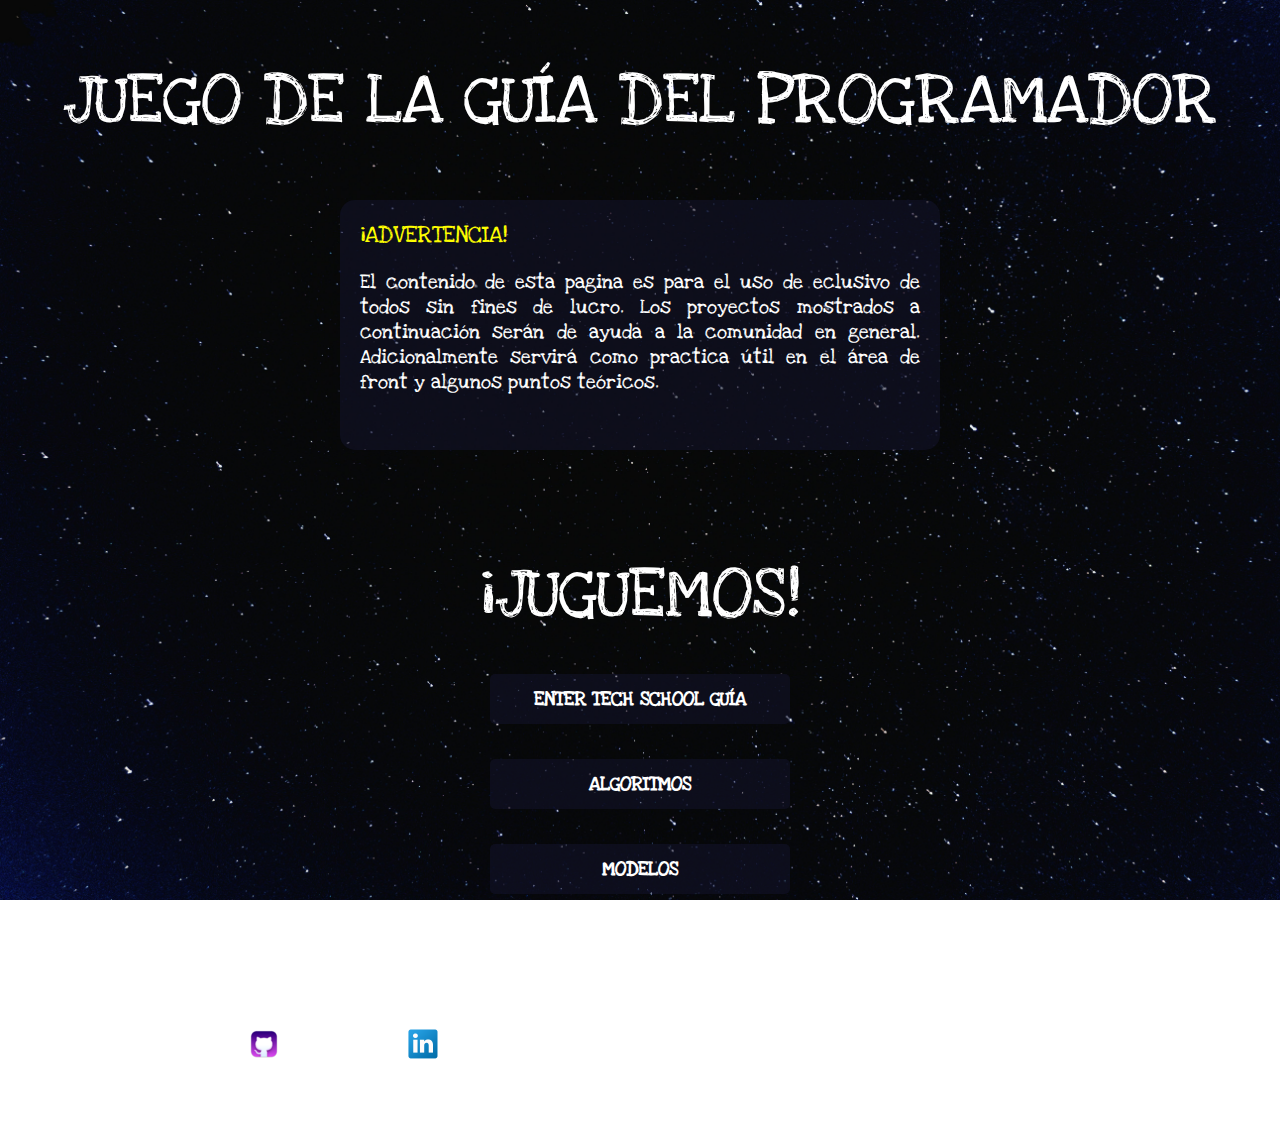
<file: index.html>
<!DOCTYPE html>
<html lang="en">

<head>
    <meta charset="UTF-8">
    <meta name="viewport" content="width=device-width, initial-scale=1.0">
    <title>Guía del programador</title>
    <link rel="stylesheet" href="./style.css">
</head>

<body>
    <header>
        <p class="titulo">JUEGO DE LA GUÍA DEL PROGRAMADOR</p>
    </header>
    <main>
        <div class="contenedor-Info">
            <p style="font-size: 24px; margin: 1rem; color: yellow;">¡ADVERTENCIA!</p>
            <p class="intro">El contenido de esta pagina es para el uso de eclusivo de todos sin fines de lucro. Los
                proyectos
                mostrados a continuación serán de ayuda a la comunidad en general. Adicionalmente servirá como practica
                útil en el área de front y algunos puntos teóricos.</p>
        </div>
        <div class="contenedor-menu">
            <p class="titulo">¡JUGUEMOS!</p>
            <button id="enter" class="btn-info">ENTER TECH SCHOOL GUÍA</button>
            <button id="algoritmos" class="btn-info">ALGORITMOS</button>
            <button id="modelos" class="btn-info">MODELOS</button>
        </div>
    </main>
    <footer>
        <a target="_blank" href="https://www.github.com/danhorz" class="a-links"><img class="iconos"
                src="./assets/github.png" alt=""> Github</a>
        <a target="_blank" href="https://www.linkedin.com/in/daniel-enrique-horna-zegarra-a93b85323"
            class="a-links"><img class="iconos" src="./assets/linkedin.png" alt="">Linkedin</a>
        <div class="contenido-final-footer">
         <p>@2024 Sitio web pública hecha por Daniel Horna</p>   
         <p>con fines de práctica</p>
        </div>
    </footer>
<script src="./app.js"></script>
</body>

</html>
</file>
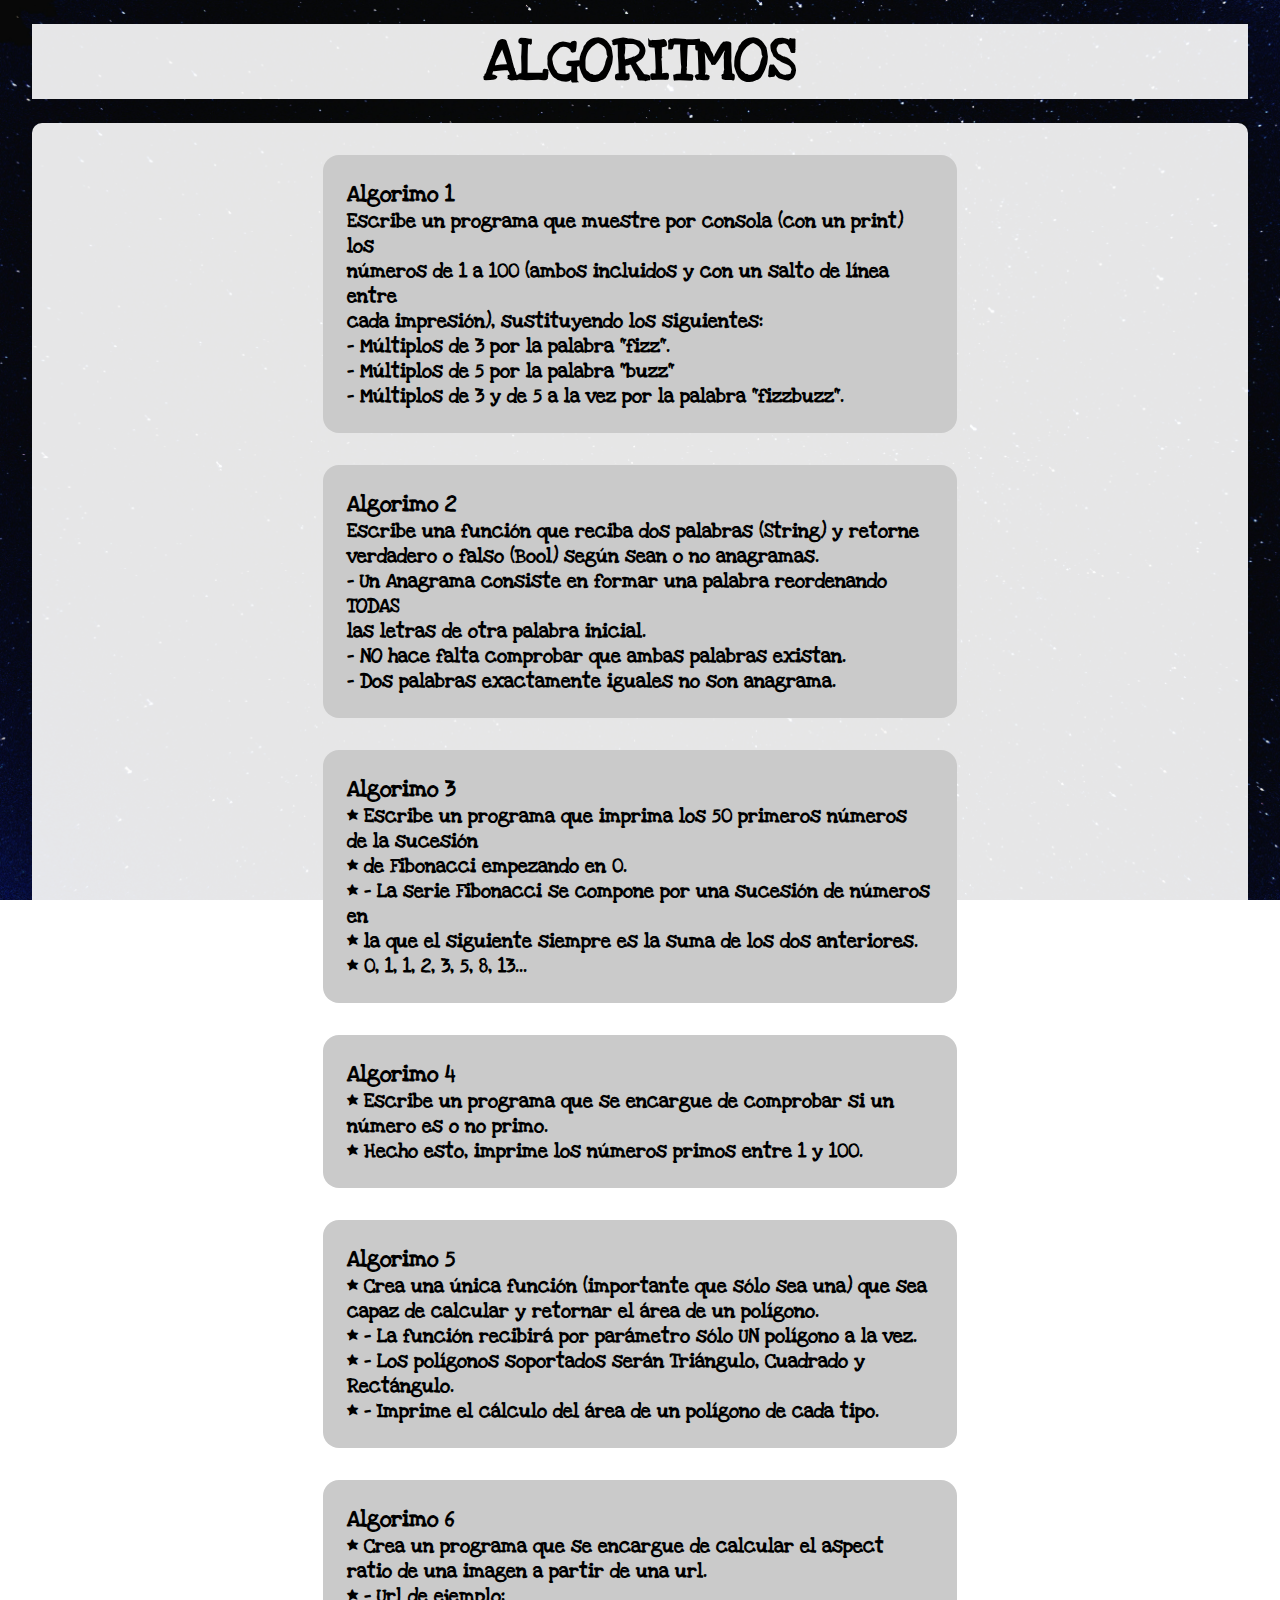
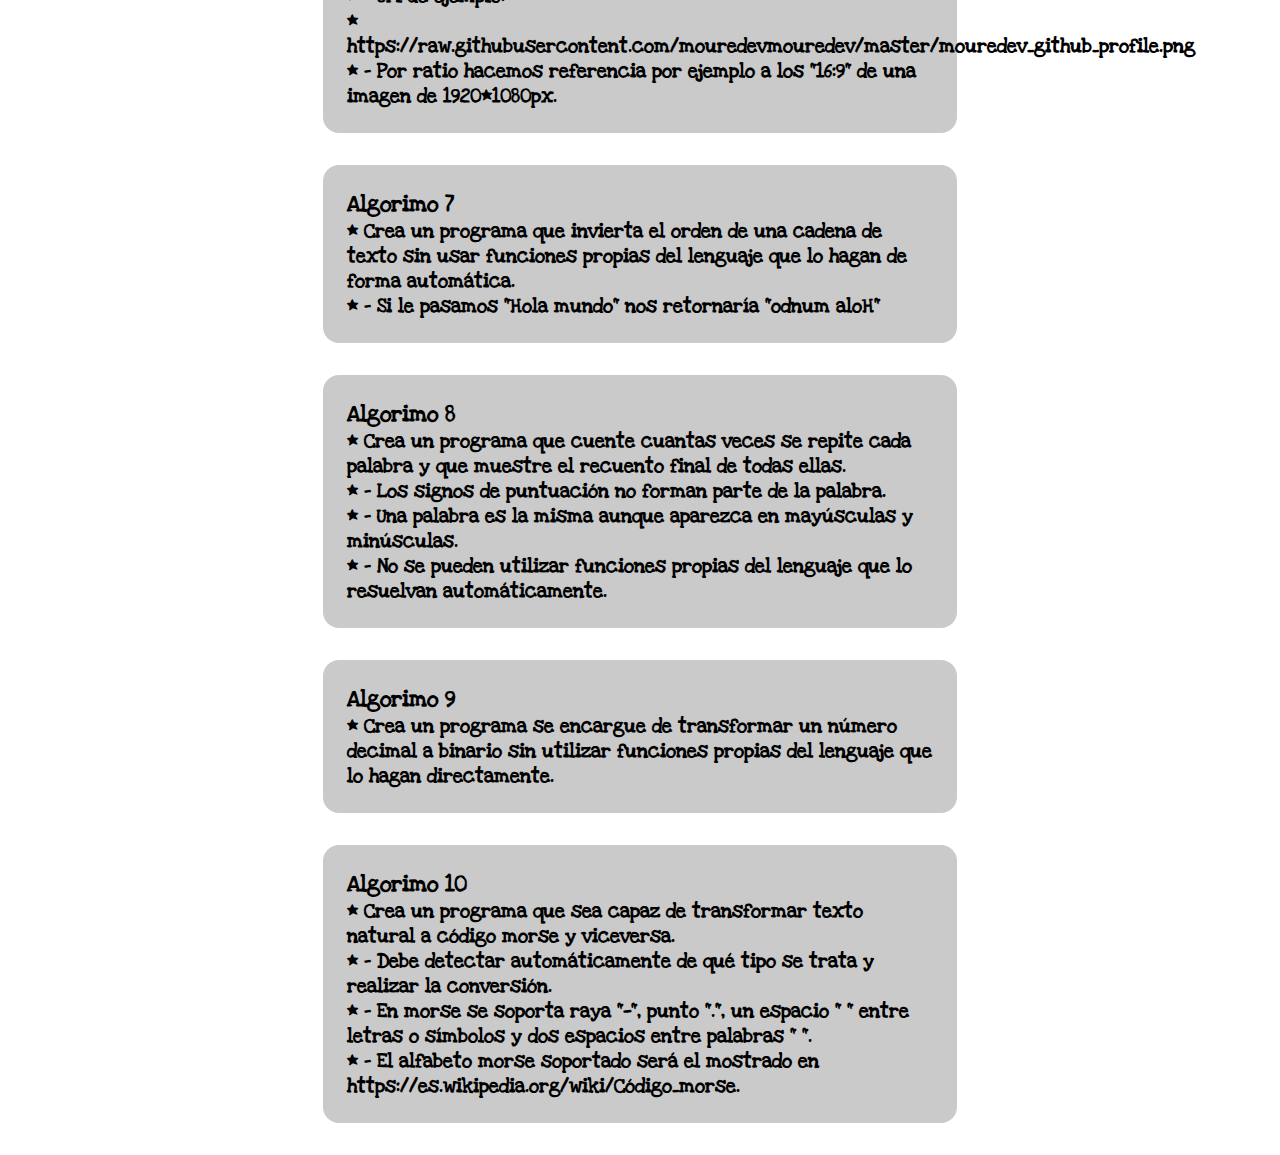
<file: algoritmos/algoritmos.html>
<!DOCTYPE html>
<html lang="en">
<head>
    <meta charset="UTF-8">
    <meta name="viewport" content="width=device-width, initial-scale=1.0">
    <title>Document</title>
    <link rel="stylesheet" href="./algoritmosStyle.css">
</head>
<body>
<header>
    <div class="contenedorTitulo">
       
        <p class="titulo">ALGORITMOS</p>
    </div>
    
</header>
<main>
    <div id="contenido">
        <div class="contenedorAlgoritmo">
            <h3>Algorimo 1</h3>
            <p>Escribe un programa que muestre por consola (con un print) los</p>
            <p>números de 1 a 100 (ambos incluidos y con un salto de línea entre</p>
            <p>cada impresión), sustituyendo los siguientes:</p>
            <p>- Múltiplos de 3 por la palabra "fizz".</p>
            <p>- Múltiplos de 5 por la palabra "buzz"</p>
            <p>- Múltiplos de 3 y de 5 a la vez por la palabra "fizzbuzz".</p>
        </div>
        <div class="contenedorAlgoritmo">
            <h3>Algorimo 2</h3>
            <p> Escribe una función que reciba dos palabras (String) y retorne</p>
             <p>verdadero o falso (Bool) según sean o no anagramas.</p>   
                <p> - Un Anagrama consiste en formar una palabra reordenando TODAS</p>
               <p>las letras de otra palabra inicial.</p>
               <p>- NO hace falta comprobar que ambas palabras existan.</p>
               <p>- Dos palabras exactamente iguales no son anagrama.</p> 
        </div>
        <div class="contenedorAlgoritmo">
            <h3>Algorimo 3</h3>
            <p>* Escribe un programa que imprima los 50 primeros números de la sucesión</p>
            <p>* de Fibonacci empezando en 0.</p>
            <p>* - La serie Fibonacci se compone por una sucesión de números en</p>
            <p>*   la que el siguiente siempre es la suma de los dos anteriores.</p>
            <p>*   0, 1, 1, 2, 3, 5, 8, 13...</p>   
        </div>
        <div class="contenedorAlgoritmo">
            <h3>Algorimo 4</h3>
            <p>* Escribe un programa que se encargue de comprobar si un número es o no primo.</p>
            <p>* Hecho esto, imprime los números primos entre 1 y 100.</p>
            
            
        </div>
        <div class="contenedorAlgoritmo">
            <h3>Algorimo 5</h3>
            <p>* Crea una única función (importante que sólo sea una) que sea capaz
                de calcular y retornar el área de un polígono.</p>
            <p>* - La función recibirá por parámetro sólo UN polígono a la vez.</p>
            <p>* - Los polígonos soportados serán Triángulo, Cuadrado y Rectángulo.</p>
            <p>* - Imprime el cálculo del área de un polígono de cada tipo.</p>
        </div>
        <div class="contenedorAlgoritmo">
            <h3>Algorimo 6</h3>
            <p>* Crea un programa que se encargue de calcular el aspect ratio de una imagen a partir de una url.</p>
            <p>* - Url de ejemplo:</p>
            <p>*   https://raw.githubusercontent.com/mouredevmouredev/master/mouredev_github_profile.png</p>
            <p>* - Por ratio hacemos referencia por ejemplo a los "16:9" de una imagen de 1920*1080px.</p>
        </div>
        <div class="contenedorAlgoritmo">
            <h3>Algorimo 7</h3>
            <p>* Crea un programa que invierta el orden de una cadena de texto sin usar funciones propias del lenguaje que lo hagan de forma automática.</p>
            <p>* - Si le pasamos "Hola mundo" nos retornaría "odnum aloH"</p>
        </div>
        <div class="contenedorAlgoritmo">
            <h3>Algorimo 8</h3>
            <p>* Crea un programa que cuente cuantas veces se repite cada palabra y que muestre el recuento final de todas ellas.</p>
            <p>* - Los signos de puntuación no forman parte de la palabra.</p>
            <p>* - Una palabra es la misma aunque aparezca en mayúsculas y minúsculas.</p>
            <p>* - No se pueden utilizar funciones propias del lenguaje que lo resuelvan automáticamente.</p>
        </div>
        <div class="contenedorAlgoritmo">
            <h3>Algorimo 9</h3>
            <p>* Crea un programa se encargue de transformar un número decimal a binario sin utilizar funciones propias del lenguaje que lo hagan directamente.</p>
            
        </div>
        <div class="contenedorAlgoritmo">
            <h3>Algorimo 10</h3>
            <p>* Crea un programa que sea capaz de transformar texto natural a código morse y viceversa.</p>
            <p>* - Debe detectar automáticamente de qué tipo se trata y realizar la conversión.</p>
            <p>* - En morse se soporta raya "—", punto ".", un espacio " " entre letras o símbolos y dos espacios entre palabras "  ".</p>
            <p>* - El alfabeto morse soportado será el mostrado en https://es.wikipedia.org/wiki/Código_morse.</p>
        </div>
        
    </div>
</main>
</body>
</html>
</file>
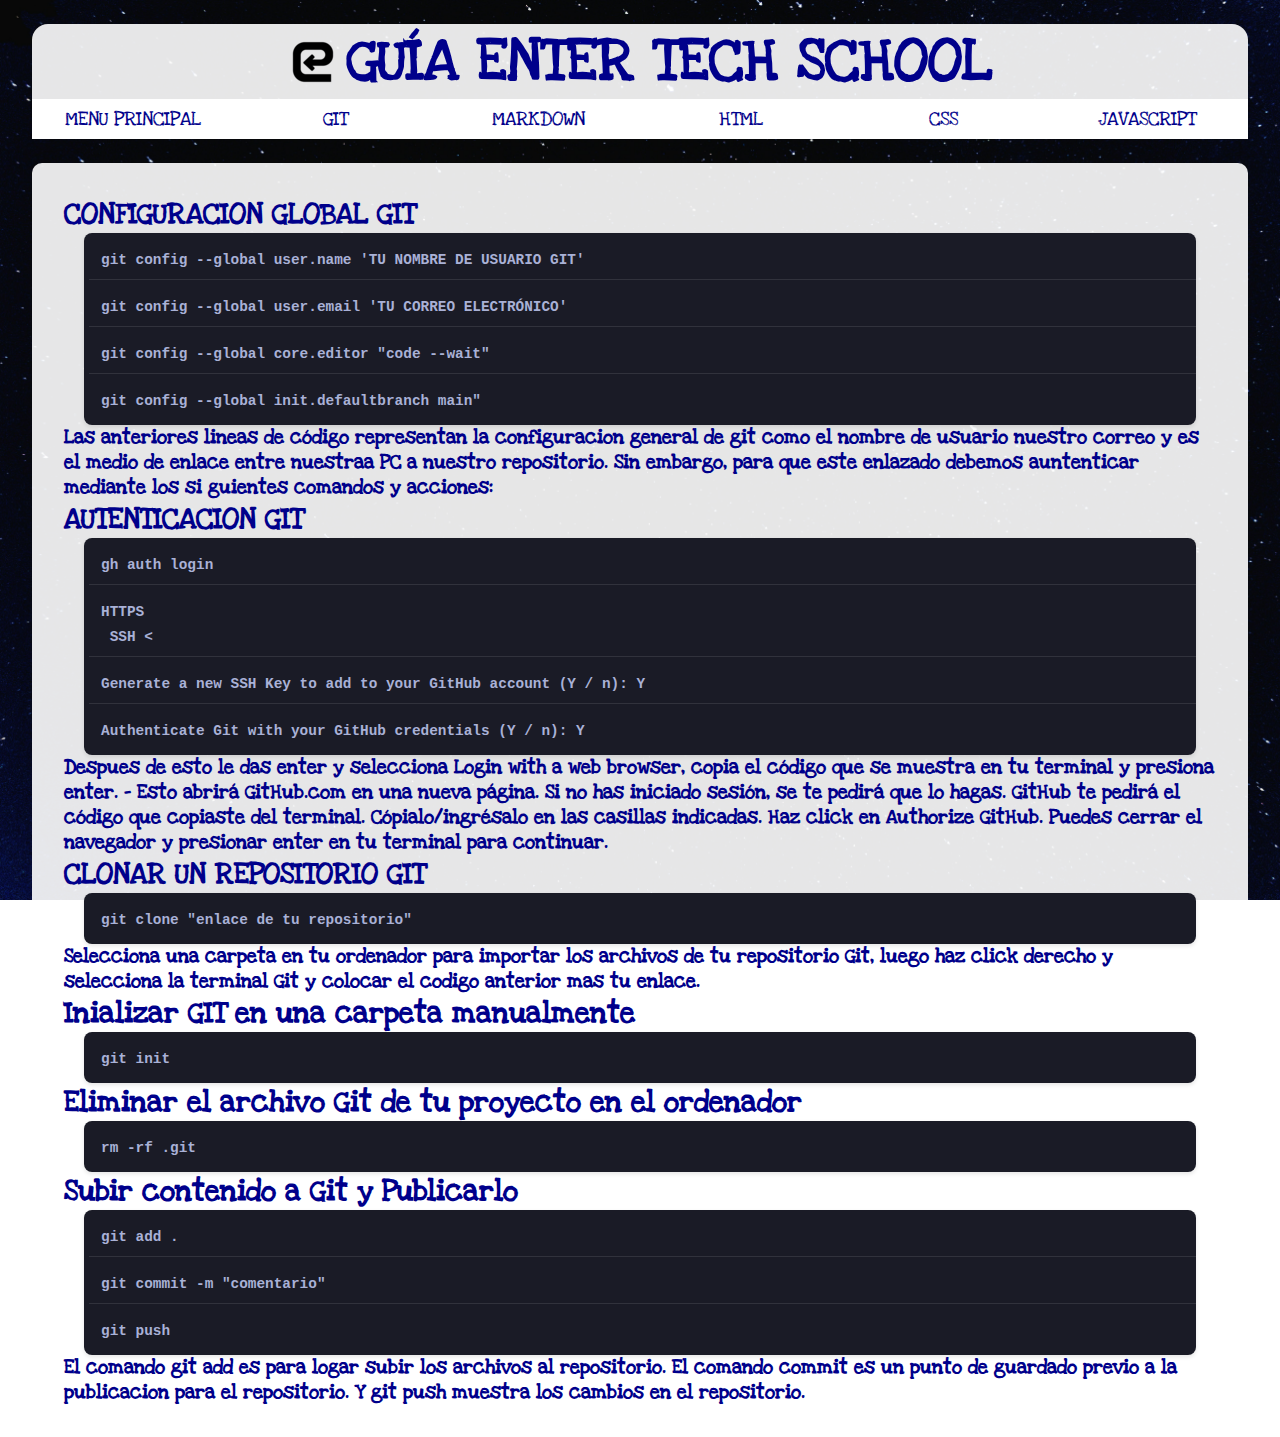
<file: enterGuide/indexEnterGuide.html>
<!DOCTYPE html>
<html lang="en">
<head>
    <meta charset="UTF-8">
    <meta name="viewport" content="width=device-width, initial-scale=1.0">
    <title>Enter Guide</title>
    <link rel="stylesheet" href="./enterStyle.css">
</head>
<body>
<header>
<div class="contenedorTitulo">
    <img src="../assets/enter-isotipo-black.png" alt="">
    <p class="titulo">GUÍA ENTER TECH SCHOOL</p>
</div>
<div class="contenedorNav">
    <button id="volver" class="lenguajes">MENU PRINCIPAL</button>
    <button id="git" class="lenguajes">GIT</button>
    <button id="markdown" class="lenguajes">MARKDOWN</button>
    <button class="lenguajes">HTML</button>
    <button id="css" class="lenguajes">CSS</button>
    <button id="javaScript" class="lenguajes">JAVASCRIPT</button>
</div>
</header>
<main>
    <template id="templateMarkdown">
        <section>
            <h2>Encabezados</h2>
            <div class="code-container">
                <pre><button class="copy-button">Copy</button><code># h1 <br>## h2 <br>### h3 <br>#### h4 <br>###### h5 <br>###### h6</code></pre>
        
            </div>
        </section>
        <p>
            EJEMPLIFICACIÓN:
        </p>
        <h1>h1</h1>
        <h2>h2</h2>
        <h3>h3</h3>
        <h4>h4</h4>
        <h5>h5</h5>
        <h6>h6</h6>
        
        <section>
            <h2>Separadores</h2>
            <div class="code-container">
                <pre><button class="copy-button">Copy</button><code> ========= <br> --------- </code></pre>
        
            </div>
        </section>
        <p>
            EJEMPLIFICACIÓN:
        </p>
        <hr style="border: 1px solid white;">
        <br>
        <hr style="border: 1px solid white;">
        
        <section>
            <h2>Formato</h2>
            <div class="code-container">
                <pre><button class="copy-button">Copy</button><code> 
                    _Italic_
                    *Italic*
                    __Bold__
                    **Bold**
                    ~~Strikethrough~~
                    Subscript~example~
                    Superscript^example^ </code></pre>
        
            </div>
        </section>
        <p>
            EJEMPLIFICACIÓN:
        </p>
        <div class="contenedor-formato">
            <em>Italic</em>
            <br>
            <em>Italic</em>
            <br>
            <b>Bold</b>
            <br>
            <b>Bold</b>
            <br>
            <s> Strikethrough</s>
            <br>
            Subscript<sub>example</sub>
            <br>
            Subscript<sup>example</sup>
        </div>
        <section>
            <h2>Listas desordenadas</h2>
            <div class="code-container">
                <pre><button class="copy-button">Copy</button><code> 
                    - Unordered list
                    + Unordered list
                    * Unordered list  
                </code></pre>
        
            </div>
            <ul>
                <li>Unordered list</li>
                <li>Unordered list</li>
                <li>Unordered list</li>
            </ul>
            <h2>Listas ordenadas</h2>
            <div class="code-container">
                <pre><button class="copy-button">Copy</button><code> 
                    1. Ordered list
                    1) Ordered list
                </code></pre>
        
            </div>
            <ol>
                <li class="">Ordered list</li>
                <li class="">Ordered list</li>
        
            </ol>
        </section>
        
        
        <section>
            <h2>Links</h2>
            <div class="code-container">
                <pre><button class="copy-button">Copy</button><code> 
                   [Link](notable.md)
                </code></pre>
        
            </div>
        </section>
        <p>
            EJEMPLIFICACIÓN:
        </p>
        
            <a class="code-container" href="">Link</a>
        
        
            <section>
                <h2>Importar Imagen</h2>
                <div class="code-container">
                    <pre><button class="copy-button">Copy</button><code> 
                    ![Image](https://notable.md/favicon.ico)
                    </code></pre>
        
                </div>
            </section>
        
            <section>
                <h2>Insertar código</h2>
                <div class="code-container">
                    <pre><button class="copy-button">Copy</button><code> 
                        ``` inserte codigo aqui ```
                    </code></pre>
        
                </div>
            </section>
        
            <section>
                <h2>Insertar tabla</h2>
                <div class="code-container">
                    <pre><button class="copy-button">Copy</button><code> 
                        | Tables | Are | Great |
                        | ------ | --- | ----- |
                        | •      | •   | •     |
                        | •      | •   | •     |
                    </code></pre>
        
                </div>
            </section>
        
            <p>
                EJEMPLIFICACIÓN:
            </p>
        
            <table>
                <tr>
                    <th>Tables</th>
                    <th>Are</th>
                    <th>Great/th>
                </tr>
                <tr>
                    <td>Fila 1 Columna 1</td>
                    <td>Fila 1 Columna 2</td>
                    <td>Fila 1 Columna 3</td>
                </tr>
                <tr>
                    <td>Fila 2 Columna 1</td>
                    <td>Fila 2 Columna 2</td>
                    <td>Fila 2 Columna 3</td>
                </tr>
                
            </table>
    </template>
    <template id="templateCSS">
        <h1>CSS</h1>
        <h2>Unidades de medida mas usadas</h2>
        <p>px: Pixeles, es unidad de medida absoluta con un tamaño fijo en la pantalla.</p>
        <p>rem: rem, es relativa al tamaño de la raíz.</p>
        <p>em: rem, es relativa al tamaño del padre.</p>
        <p>16px=1rem</p>
        <section>
            <h2>Media Queries</h2>
            <div class="code-container">
                <pre><button class="copy-button">Copy</button><code>
                    /*celulares*/
                    @media(max-width: 480px) { 
                    }
                    
                    /* tablets verticales */
                    @media (min-width: 481px) and (max-width: 768px) {
                    }
                    
                    /* tablets horizontales */
                    @media (min-width: 769px) and (max-width: 1024px) {
                    }
                    
                    /* Pantallas medianas */
                    @media (min-width: 1025px) and (max-width: 1200px) {
                    }
                </code></pre>
        
            </div>
        </section>
        <section>
            <h2>Propiedades principales</h2>
            <div class="code-container">
                <pre><button class="copy-button">Copy</button><code>
                    .elemento{
                    background-color: red /* Color de fondo del elemento*/
                    color: white /* Color de letra del elemento*/
                    font-size: 1em /*1em=16px*/
                    margin:1rem /* espacio exterior del elemento*/
                    padding:1rem /*espacio interior del elemento*/
                    }
                </code></pre>        
            </div>
        </section>
        <section>
            <h2>Dimensiones</h2>
            <div class="code-container">
                <pre><button class="copy-button">Copy</button><code>
                    .elemento{
                        width: 100%; /* unidades de medida %, rem */
                        height: auto;/*unidades de medida auto,vh,rem*/
                    }
                </code></pre>        
            </div>
        </section>
        <section>
            <h2>Display</h2>
            <h3>Flex horizontal centrado</h3>
            <div class="code-container">
                <pre><button class="copy-button">Copy</button><code>
                    .elemento{
                        display:flex /* Orientacion horizontal (flex-row por defecto)*/  
                        align-items:center /* alineamiento vertical(cuando esta en flex-row)*/
                        justify-content: center /*ajusta el posicionamiento al centro*/
                    }                    
                </code></pre>        
            </div>
        </section>
        <section>
            <h3>Flex vertical centrado</h3>
            <div class="code-container">
                <pre><button class="copy-button">Copy</button><code>
                    .elemento{
                        display:flex /* Orientacion horizontal (flex-row por defecto)*/ 
                        flex-direction:column; 
                        align-items:center /* alineamiento vertical(cuando esta en flex-row)*/
                        justify-content: center /*ajusta el posicionamiento al centro*/
                    }                    
                </code></pre>        
            </div>
        </section>
        <section>
            <h3>Grid centrado</h3>
            <div class="code-container">
                <pre><button class="copy-button">Copy</button><code>
                    .elemento{
                        display:grid /* Orientacion vertical*/ 
                        align-items:center;
                    }                    
                </code></pre>        
            </div>
        </section>
        <section>
            <h3>Grid con columnas</h3>
            <div class="code-container">
                <pre><button class="copy-button">Copy</button><code>
                    .elemento{
                        display:grid /* Orientacion vertical*/ 
                        align-items:center;
                        grid-template-columns:1fr ;
                        /*1fr refiere a una fraccion del espacio en este caso 1 columna
                        grid-template-columns:1fr 1fr;
                        2 columnas
                        grid-template-columns:1fr 1fr 1fr;
                        3columnas                        
                        */
                    }                    
                </code></pre>        
            </div>
        </section>  
        <section>
            <h2>Eventos mas usados</h2>
            <h3>Hover</h3>
            <div class="code-container">
                <pre><button class="copy-button">Copy</button><code>
                    /*Usado para cuando pases encima de este elemento*/
                    button:hover {
                        background-color: blue;
                        color: white;
                        cursor: pointer;
                      }    
                </pre>        
            </div>
        </section>      
        <section>
            <h3>Focus</h3>
            <div class="code-container">
                <pre><button class="copy-button">Copy</button><code>
                    /*Se activa cuando se señala el elemento*/
                    input:focus {
                        border: 2px solid blue;
                        outline: none;
                      }
                </pre>        
            </div>
        </section>
        <section>
            <h3>Active</h3>
            <div class="code-container">
                <pre><button class="copy-button">Copy</button><code>
                    /*Se activa mientras el usuario mantiene presionado el botón
                    del ratón sobre un elemento, como un enlace o botón*/
                    button:active {
                        background-color: darkblue;
                        transform: scale(0.98);
                      }
                </pre>        
            </div>
        </section>
        <section>
            <h3>Visited</h3>
            <div class="code-container">
                <pre><button class="copy-button">Copy</button><code>
                    /*Se aplica a enlaces (&lt;a&gt;) que el usuario ya ha visitado.
                        Útil para distinguir enlaces ya clicados.*/
                    a:visited {
                        color: purple;
                      }
                </pre>        
            </div>
        </section>
        <section>
            <h3>Cheaked</h3>
            <div class="code-container">
                <pre><button class="copy-button">Copy</button><code>
                    /*Se activa cuando un elemento &lt;input&gt; de tipo checkbox o radio está seleccionado.*/
                    input[type="checkbox"]:checked {
                        outline: 2px solid green;
                      }
                </pre>        
            </div>
        </section>   
        <section>
            <h3>disabled</h3>
            <div class="code-container">
                <pre><button class="copy-button">Copy</button><code>
                    /*Se aplica a elementos de formulario deshabilitados
                     (&lt;input&gt;, &lt;button&gt;, &lt;select&gt;, etc.).*/
                    input:disabled {
                        background-color: #f0f0f0;
                        color: gray;
                        cursor: not-allowed;
                      }
                </pre>        
            </div>
        </section>         
        <section>
            <h3>enabled</h3>
            <div class="code-container">
                <pre><button class="copy-button">Copy</button><code>
                    /*Aplica estilos a los elementos de formulario que están habilitados.*/
                     input:enabled {
                        background-color: white;
                      }
                </pre>        
            </div>
        </section>
        <section>
            <h3>placeholder-shown</h3>
            <div class="code-container">
                <pre><button class="copy-button">Copy</button><code>
                    /*Se activa cuando un campo de entrada muestra el placeholder (y no tiene valor).*/
                    input:placeholder-shown {
                        color: gray;
                        font-style: italic;
                      }
                </pre>        
            </div>
        </section>       
        <section>
            <h3>target</h3>
            <div class="code-container">
                <pre><button class="copy-button">Copy</button><code>
                    /*Se activa cuando un elemento coincide con el fragmento de URL (#id).
                    Útil para menús de navegación o páginas ancladas.*/
                    #section1:target {
                        background-color: yellow;
                        border: 2px solid orange;
                      }
                </pre>        
            </div>
        </section> 
        <section>
            <h3>before y after</h3>
            <div class="code-container">
                <pre><button class="copy-button">Copy</button><code>
                    /*No son eventos, pero permiten insertar contenido dinámico
                     antes o después de un elemento.*/
                     button::before {
                        content: '👉 ';
                      }
                      
                      button::after {
                        content: ' ✅';
                      }
                </pre>        
            </div>
        </section>  
        <section>
            <h3>Combinaciones de Pseudo-clases</h3>
            <div class="code-container">
                <pre><button class="copy-button">Copy</button><code>
                    /*Puedes combinar pseudo-clases para estilos más avanzados.*/
                    input:focus:invalid {
                        border: 2px solid red;
                      }
                      
                      a:hover:visited {
                        color: orange;
                      }
                </pre>        
            </div>
        </section>  
        <section>
            <h2>Animaciones(Transform)</h2>
            <h3>translate()</h3>
            <div class="code-container">
                <pre><button class="copy-button">Copy</button><code>
                    /*Mueve un elemento en el eje X, Y, o ambos.
                    Valores en px, %, rem, etc.*/
                    /* Mover 50px a la derecha y 20px hacia abajo */
                    transform: translate(50px, 20px); 
                </pre>        
            </div>
        </section> 
        <section>            
            <h3>scale()</h3>
            <div class="code-container">
                <pre><button class="copy-button">Copy</button><code>
                    transform: scale(1.5); /* Aumentar tamaño 1.5 veces */
                    transform: scale(1, 2); /* Escalar en X al 100%, en Y al 200% */
                </pre>        
            </div>
        </section> 
        <section>            
            <h3>rotate()</h3>
            <div class="code-container">
                <pre><button class="copy-button">Copy</button><code>
                    transform: rotate(45deg); /* Gira 45 grados */
                    transform: rotate(-90deg); /* Gira -90 grados */
                </pre>        
            </div>
        </section> 
        <section>            
            <h3>skew()</h3>
            <div class="code-container">
                <pre><button class="copy-button">Copy</button><code>
                    transform: skew(20deg, 10deg); /* Inclina 20° en X, 10° en Y */
                </pre>        
            </div>
        </section> 
    </template>
    <template id="templateGit">
        <section>
            <h2>CONFIGURACION GLOBAL GIT</h2>
            <div class="code-container">
                <pre><button class="copy-button">Copy</button><code>git config --global user.name 'TU NOMBRE DE USUARIO GIT'</code></pre>
                <pre><button class="copy-button">Copy</button><code>git config --global user.email 'TU CORREO ELECTRÓNICO'</code></pre>
                <pre><button class="copy-button">Copy</button><code>git config --global core.editor "code --wait"</code></pre>
                <pre><button class="copy-button">Copy</button><code>git config --global init.defaultbranch main"</code></pre>
            </div>
        </section>
        <p>
            Las anteriores lineas de código representan la configuracion general de git como el nombre de usuario nuestro
            correo y es el medio de enlace entre nuestraa PC a nuestro repositorio.
            Sin embargo, para que este enlazado debemos auntenticar mediante los si guientes comandos y acciones:
        </p>
        <section>
            <h2>AUTENTICACION GIT</h2>
            <div class="code-container">
                <pre><button class="copy-button">Copy</button><code>gh auth login</code></pre>
                <pre><button class="copy-button">Copy</button><code>HTTPS <br> SSH < </code></pre>
                <pre><button class="copy-button">Copy</button><code>Generate a new SSH Key to add to your GitHub account (Y / n): Y</code></pre>
                <pre><button class="copy-button">Copy</button><code>Authenticate Git with your GitHub credentials (Y / n): Y</code></pre>
    
            </div>
        </section>
        <p>
           Despues de esto le das enter y
            selecciona Login with a web browser,
            copia el código que se muestra en tu terminal y presiona enter. - Esto abrirá GitHub.com en una nueva página.
            Si no has iniciado sesión, se te pedirá que lo hagas.
            GitHub te pedirá el código que copiaste del terminal. Cópialo/ingrésalo en las casillas indicadas.
            Haz click en Authorize GitHub.
            Puedes cerrar el navegador y presionar enter en tu terminal para continuar.
        </p>
        <section>
            <h2>CLONAR UN REPOSITORIO GIT</h2>
            <div class="code-container">
                <pre><button class="copy-button">Copy</button><code>git clone "enlace de tu repositorio"</code></pre>
            </div>
        </section>
        <p>
            Selecciona una carpeta en tu ordenador para importar los archivos de tu repositorio Git, luego haz click derecho y selecciona la terminal Git y colocar el codigo anterior mas tu enlace.
        </p>
        <section>
            <h2>Inializar GIT en una carpeta manualmente </h2>
            <div class="code-container">
                <pre><button class="copy-button">Copy</button><code>git init</code></pre>
            </div>
            <h2>Eliminar el archivo Git de tu proyecto en el ordenador </h2>
            <div class="code-container">
                <pre><button class="copy-button">Copy</button><code>rm -rf .git</code></pre>
            </div>
        </section>
    
        <section>
            <h2>Subir contenido a Git y Publicarlo</h2>
            <div class="code-container">
                <pre><button class="copy-button">Copy</button><code>git add .</code></pre>
                <pre><button class="copy-button">Copy</button><code>git commit -m "comentario"</code></pre>
                <pre><button class="copy-button">Copy</button><code>git push</code></pre>
            </div>
        </section>
        <p>
            El comando git add es para logar subir los archivos al repositorio. El comando commit es un punto de guardado previo a la publicacion
             para el repositorio. Y git push muestra los cambios en el repositorio.
        </p>
    </template>
    <template id="templateJavaScript">
        <h1>Variables en JavaScript</h1>
        <!-- VAriables -->
        <section>
            <h2>Variables</h2>
            <div class="code-container">
                <pre><code>
                //VARIABLE LET
                let variableCambiable=0;
                    variableCambiable=1;
                //VARIABLE CONST    
                const variableNoCambiable=0;
                </code></pre>
            </div>
        </section>
        <p><b>VARIABLE LET: </b> Uso exclusivo en un bloque de código capaz de cambiar su valor a futuro. <br>
            <b>VARIABLE CONST: </b> Uso exclusivo en un bloque de código sin poder cambiar su valor.<br>
            <b style="color: red;">¡WARING!</b><br>
            Existe una variable llamada <b> var </b>, pero <b>NO SE ACONSEJA USARLO</b> por el hecho de que se puede
            instanciar el mismo prefijo var con el mismo nombre.
        </p>
        <!--Enlazar etiquetas,clases y id de un HTML a JS  -->
        <h1>Enlazar etiquetas,clases y id de un HTML a JS</h1>
        <!-- Busqueda por clase -->

        <section>
            <h2>Buscar elemento por clase</h2>
            <div class="code-container">
                <pre><button class="copy-button">Copy</button><code>document.querySelector(".nombredelaclase");</code></pre>
            </div>
        </section>
        <!-- Busqueda por elemento -->
        <section>
            <h2>Buscar por elemento </h2>
            <div class="code-container">
                <pre><button class="copy-button">Copy</button><code>document.querySelector("main");</code></pre>
            </div>
        </section>
        <!--Busqueda por id-->
        <section>
            <h2>Buscar por ID</h2>
            <div class="code-container">
                <pre><button class="copy-button">Copy</button><code>document.querySelector("#nombredelaid");</code></pre>

            </div>

        </section>
        <!--Cambiar texto de un elemento -->
        <h1>Cambiar texto de un elemento</h1>
        <!-- Cambiar texto -->
        <section>
            <h2>Opción 1</h2>
            <div class="code-container">
                <pre><button class="copy-button">Copy</button><code>let textoVariable=document.querySelector("texto"); </code></pre>
                <pre><button class="copy-button">Copy</button><code>textoVariable.textContent="Modo nocturno" </code></pre>
            </div>
        </section>
        <section>
            <h2>Opción 2</h2>
            <div class="code-container">
                <pre><button class="copy-button">Copy</button><code>let textoVariable=document.querySelector("Nuevo texto"); </code></pre>
                <pre><button class="copy-button">Copy</button><code>textoVariable.innerText = 'Nuevo texto'; </code></pre>
            </div>
        </section>

        <!--Crear, clonar, remplazar y eliminar elementos -->

        <h1>Crear y eliminar elementos</h1>

        <section>
            <h2>Crear elementos</h2>

            <div class="code-container">
                <pre><button class="copy-button">Copy</button><code> const newDiv=document.createElement("div"); </code></pre>
                <pre><button class="copy-button">Copy</button><code> document.querySelector("body").appendChild(newDiv); </code></pre>
            </div>
        </section>

        <section>
            <h2>Eliminar elementos</h2>

            <div class="code-container">
                <pre><button class="copy-button">Copy</button><code> const contenedorPadre = document.querySelector("elementopadre"); </code></pre>
                <pre><button class="copy-button">Copy</button><code> contenedorPadre.removeChild(elementohijo); </code></pre>
            </div>
        </section>
        <section>
            <h2>Clonar elementos</h2>

            <div class="code-container">
                <pre><button class="copy-button">Copy</button><code> let clon = elemento.cloneNode(true);  // `true` para clonar todo el contenido </code></pre>
                <pre><button class="copy-button">Copy</button><code> document.body.appendChild(clon); </code></pre>
            </div>
        </section>
        <section>
            <h2>Remplazar elementos</h2>

            <div class="code-container">
                <pre><button class="copy-button">Copy</button><code> let reemplazo = document.createElement("div"); </code></pre>
                <pre><button class="copy-button">Copy</button><code> reemplazo.innerText = "Nuevo contenido";reemplazo.innerText = "Nuevo contenido";</code></pre>
                <pre><button class="copy-button">Copy</button><code>document.body.replaceChild(reemplazo, elemento); </code></pre>
            </div>
        </section>

        <!--Manejar eventos -->

        <h1>Manejar eventos</h1>
        <section>
            <h2>Forma 1(botones)</h2>
            <div class="code-container">
                <pre><button class="copy-button">Copy</button><code> //&lt;button onclick="modoNocturno"&gt; Modo Claro &lt;/button&gt;</code></pre>
                <pre><button class="copy-button">Copy</button><code> const boton = document.getElementById('boton') </code></pre>
                <pre><button class="copy-button">Copy</button><code> 
                    boton.addEventListener('click',  function modoNocturno() 
                    { 
                    //acción
                    }); 
                </code></pre>
            </div>
        </section>
        <section>
            <h2>Forma 2(botones)</h2>
            <div class="code-container">
                
                <pre><button class="copy-button">Copy</button><code> const boton = document.getElementById('boton') </code></pre>
                <pre><button class="copy-button">Copy</button><code>boton.onclick = function() { alert("Botón clicado"); };</code></pre>
            </div>
        </section>
        <section>
            <h2>Eventos por teclado</h2>
            <div class="code-container">
                
                <pre><button class="copy-button">Copy</button><code> 
                    document.addEventListener("keydown", function(event) {
                        if (event.key === "Enter") {
                            console.log("Se presionó Enter");
                        }
                    });
                </code></pre>
                
            </div>
        </section>
        <!--Acceder a información general del documento -->

        <h1>Acceder a información general del documento</h1>

        <section>
            <h2>Cambiar título del documento</h2>

            <div class="code-container">
                <pre><button class="copy-button">Copy</button><code> console.log(document.title); </code></pre>
                <pre><button class="copy-button">Copy</button><code> document.title = "Nuevo Título"; </code></pre>
            </div>
        </section>
        <section>
            <h2>Obtener URL de la página:</h2>

            <div class="code-container">
                <pre><button class="copy-button">Copy</button><code>console.log(document.URL); </code></pre>
            </div>
        </section>
        <section>
            <h2>Obtener dominio </h2>

            <div class="code-container">
                <pre><button class="copy-button">Copy</button><code> console.log(document.domain);</code></pre>
            </div>
        </section>
        <section>
            <h2>Obtener formularios:</h2>

            <div class="code-container">
                <pre><button class="copy-button">Copy</button><code> let forms = document.forms; </code></pre>
                <pre><button class="copy-button">Copy</button><code> console.log(forms);  // Muestra una colección de todos los formularios</code></pre>
            </div>
        </section>
        <section>
            <h2>Acceder a un formulario específico y sus elementos</h2>

            <div class="code-container">
                <pre><button class="copy-button">Copy</button><code> let form = document.forms["nombreFormulario"];  // O document.forms[0] para el primer formulario</code></pre>
                <pre><button class="copy-button">Copy</button><code> let input = form.elements["nombreCampo"];  // Accede a un campo específico por su nombre</code></pre>
            </div>
        </section>
       

        <section>
            <h2>Obtener todas las imágenes en la página</h2>

            <div class="code-container">
                <pre><button class="copy-button">Copy</button><code> let images = document.images;</code></pre>
                <pre><button class="copy-button">Copy</button><code> console.log(images);</code></pre>
            </div>
        </section>

        <section>
            <h2>Obtener todos los enlaces en la página:</h2>

            <div class="code-container">
                <pre><button class="copy-button">Copy</button><code>let links = document.links;</code></pre>
                <pre><button class="copy-button">Copy</button><code> console.log(links);</code></pre>
            </div>
        </section>



         <!--Manipular atributos de los elementos -->

         <h1>Manipular atributos de los elementos</h1>

         <section>
            <h2>Cambiar atributos src de una imagen</h2>

            <div class="code-container">
                <pre><button class="copy-button">Copy</button><code> let imagen = document.getElementById("miImagen");</code></pre>
                <pre><button class="copy-button">Copy</button><code>imagen.src = "nueva-imagen.jpg";</code></pre>
                
            </div>
        </section>
        <section>
            <h2>Cambiar atributos href de un enlace</h2>

            <div class="code-container">

                <pre><button class="copy-button">Copy</button><code> let enlace = document.getElementById("miEnlace");;</code></pre>
                <pre><button class="copy-button">Copy</button><code>enlace.href = "https://nueva-url.com";</code></pre>        
               
                
            </div>
        </section>

        <!--Modificar clases CSS de los elementos -->

         <h1>Modificar clases CSS de los elementos</h1>
         <section>
            <h2>Agregar y quitar clases</h2>

            <div class="code-container">
                <pre><button class="copy-button">Copy</button><code> let elemento = document.getElementById("miElemento");</code></pre>
                <pre><button class="copy-button">Copy</button><code>elemento.classList.add("nuevaClase");</code></pre>
                <pre><button class="copy-button">Copy</button><code>elemento.classList.remove("otraClase");</code></pre>
            </div>
        </section>
        <section>
            <h2>Verificar si un elemento tiene una clase</h2>

            <div class="code-container">
                
                <pre><button class="copy-button">Copy</button><code>
                    if (elemento.classList.contains("nuevaClase")) {
                    console.log("El elemento tiene la clase 'nuevaClase'");
                }</code></pre>
            </div>
        </section>
        <section>
            <h2>Alternar clases</h2>

            <div class="code-container">
                <pre><button class="copy-button">Copy</button><code> elemento.classList.toggle("nuevaClase");</code></pre>
               
            </div>
        </section>

        <!--Crear y agregar elementos al DOM-->

        <h1>Crear y agregar elementos al DOM</h1>
        <section>
            <h2>Insertar un nuevo elemento dentro de otro</h2>

            <div class="code-container">
                <pre><button class="copy-button">Copy</button><code>let nuevoElemento = document.createElement("p");</code></pre>
                <pre><button class="copy-button">Copy</button><code>nuevoElemento.innerText = "Soy un nuevo párrafo";</code></pre>
                <pre><button class="copy-button">Copy</button><code>document.body.appendChild(nuevoElemento);  // Lo agrega al final del `body`</code></pre>
            </div>
        </section>
        <section>
            <h2>Insertar un elemento antes de otro</h2>

            <div class="code-container">
                <pre><button class="copy-button">Copy</button><code>let nuevoElemento = document.createElement("p");</code></pre>
                <pre><button class="copy-button">Copy</button><code> let referencia = document.getElementById("elementoReferencia");</code></pre>
                <pre><button class="copy-button">Copy</button><code>document.body.insertBefore(nuevoElemento, referencia);</code></pre>
                
            </div>
        </section>



        <!--Trabajar con estilos CSS de los elementos-->

        <h1>Trabajar con estilos CSS de los elementos</h1>
        <section>
            <h2>Cambiar estilos múltiples</h2>

            <div class="code-container">
                <pre><button class="copy-button">Copy</button><code>let elemento = document.getElementById("miElemento");</code></pre>
                <pre><button class="copy-button">Copy</button><code> elemento.style.cssText = "color: red; font-size: 20px;";</code></pre>
                
                
            </div>
        </section>


         <!--Métodos especiales de document -->

         <h1>Métodos especiales de document</h1>

         <section>
            <h2>Ejecutar una consulta para ver si la página está cargada</h2>
            <div class="code-container">
                <pre><button class="copy-button">Copy</button><code>if (document.readyState === "complete") { console.log("La página está completamente cargada");}</code></pre>  
            </div>
        </section>

        <section>
            <h2>Forzar el desplazamiento hacia un elemento</h2>
            <div class="code-container">
                <pre><button class="copy-button">Copy</button><code>document.getElementById("miElemento").scrollIntoView({ behavior: "smooth" });</code></pre>  
            </div>
        </section>

         <!--Creación de fragmentos de documentos (para mejorar el rendimiento)-->

         <h1>Creación de fragmentos de documentos (para mejorar el rendimiento)</h1>
        <section>
            <h2>Usar fragmentos para evitar repintados múltiples</h2>
            <div class="code-container">
                <pre><button class="copy-button">Copy</button><code>let fragment = document.createDocumentFragment();</code></pre>  
                <pre><button class="copy-button">Copy</button>
                <code>
                    for (let i = 0; i < 10; i++) {
                        let nuevoElemento = document.createElement("p");
                        nuevoElemento.innerText = `Elemento ${i + 1}`;
                        fragment.appendChild(nuevoElemento);
                    }
                    
                </code></pre>  
                <pre><button class="copy-button">Copy</button><code>document.body.appendChild(fragment);</code></pre> 
            </div>
        </section>
    </template>
    <div id="contenido">
        
    </div>
</main>
<script src="./contenido.js"></script>
</body>
</html>
</file>
<file: style.css>
@import url('https://fonts.googleapis.com/css2?family=Love+Ya+Like+A+Sister&family=Playwrite+GB+S:ital,wght@0,100..400;1,100..400&display=swap');

:root {
    --colorfont: white;
    --container: rgba(20, 20, 45, 0.5);
}

* {
    margin: 0%;
    padding: 0%;
    box-sizing: border-box;
    font-family: "Love Ya Like A Sister", serif;
    color: var(--colorfont);
    font-size: 20px;
}

/* BODY */

body {
    background-image: url(./assets/fondo.jpg);
    background-size: cover;
    background-position: center;
    background-repeat: no-repeat;
    background-attachment: fixed;
}

/* HEADER*/
header,
footer {
    height: 200px;
    display: flex;
    justify-content: center;
    align-items: center;

}

.titulo {
    font-size: 72px;
    text-align: center;
}

/* MAIN */
/* main y contenedor de los botones */
main,
.contenedor-menu {
    display: flex;
    flex-direction: column;
    align-items: center;
}

/* contenedor del parrafo */
.contenedor-Info {
    width: 600px;
    height: 250px;
    background-color: var(--container);
    border-radius: 15px;

}

/* parrafo */
.intro {
    margin: 1rem;
    text-align: justify;
}

/* contenedor de los botones */
.contenedor-menu {
    margin-top: 5rem;
    gap: 35px;
}

/* botones */
.btn-info {
    width: 300px;
    height: 50px;
    font-weight: bold;
    border-radius: 5px;
    border: none;
    background-color: var(--container);
}

/* FOOTER */
footer {
    margin-top: 50px;
    gap: 50px;
}

.contenido-final-footer {
    border-left: 2px solid white;
    padding-left: 1rem;
}

.a-links {
    text-decoration: none;
    display: flex;
    align-items: center;
    gap: 1rem;

}

/* OTROS */
.iconos {
    height: 32px;
    width: 32px;
}

/* ANIMACIONES Y TRANSFORM*/


.btn-info,
.a-links {
    transition: 0.3s;
}

/* animacion botnes info */
.btn-info:hover {
    transform: scale(1.1);
    background-color: rgba(20, 20, 45);

}

/* animacion a links */
.a-links:hover {
    transform: rotate(10deg);
}

/* Media querys */
/* celulares */
@media(max-width: 480px) {
    * {
        font-size: 16px;
    }

    .titulo {
        font-size: 35px;
    }

    .contenedor-Info {
        width: 85%;
    }

    .contenedor-menu {
        width: 100%;
    }

    .btn-info {
        width: 85%;
    }
    .contenido-final-footer{
        display: none;
    }
}

/* tablets verticales */
@media (min-width: 481px) and (max-width: 768px) {

    * {
        font-size: 18px;
    }

    .titulo {
        font-size: 45px;
    }

    .contenedor-Info {
        width: 85%;
    }

    .contenedor-menu {
        width: 100%;
    }

    .btn-info {
        width: 85%;
    }
    footer {
       
        gap: 10px;
    }
}

/* tablets horizontales */
@media (min-width: 769px) and (max-width: 1024px) {
  

    .titulo {
        font-size: 50px;
    }

    .contenedor-Info {
        width: 85%;
    }

    .contenedor-menu {
        width: 100%;
    }

    .btn-info {
        width: 85%;
    }
    footer {
        gap: 30px;
    }
}

/* Pantallas medianas */
@media (min-width: 1025px) and (max-width: 1200px) {
   

    .titulo {
        font-size: 65px;
    }

    .contenedor-Info {
        width: 85%;
    }

    .contenedor-menu {
        width: 100%;
    }

    .btn-info {
        width: 85%;
    }
   
}
</file>
<file: algoritmos/algoritmosStyle.css>
@import url('https://fonts.googleapis.com/css2?family=Love+Ya+Like+A+Sister&family=Playwrite+GB+S:ital,wght@0,100..400;1,100..400&display=swap');

:root {
    --colorfont1: white;
    --colorfont2: black;
    --container: rgba(20, 20, 45, 0.5);
    --containeralgo: rgb(202, 202, 202);
    --fondoblanco: rgb(255, 255, 255, 0.9);
    --bg-primary: #1a1b26;
    --text-primary: #a9b1d6;
    --accent: #7aa2f7;
    --darkblue: darkblue;
}

* {
    margin: 0%;
    padding: 0%;
    box-sizing: border-box;
    font-family: "Love Ya Like A Sister", serif;
    color: var(--colorfont2);
}

body {
    background-image: url(../assets/fondo.jpg);
    background-size: cover;
    background-position: center;
    background-repeat: no-repeat;
    background-attachment: fixed;
}

/* Header */
header,
main {

    display: flex;
    align-items: center;
    flex-direction: column;
    height: max-content;
    font-weight: bold;
    margin-top: 1.5rem;
}

.contenedorTitulo {
    display: flex;
    align-items: center;
    justify-content: center;
    background-color: var(--fondoblanco);
    width: 95%;
    font-size: 60px;

}
.contenedorAlgoritmo
{
    background-color: var(--containeralgo);
    padding: 1.5rem;
    border-radius: 1rem;
    height: auto;
    width: 55%;
}

#contenido {
    padding: 2rem;
    background-color: var(--fondoblanco);
    height: max-content;
    width: 95%;
    border-radius: 10px;
    font-size: 20px;
    display: flex;
    flex-direction: column;
    align-items: center;
    gap: 2rem;
}
</file>
<file: enterGuide/enterStyle.css>
@import url('https://fonts.googleapis.com/css2?family=Love+Ya+Like+A+Sister&family=Playwrite+GB+S:ital,wght@0,100..400;1,100..400&display=swap');

:root {
  --colorfont1: white;
  --colorfont2: black;
  --container: rgba(20, 20, 45, 0.5);
  --fondoblanco: rgb(255, 255, 255, 0.9);
  --bg-primary: #1a1b26;
  --text-primary: #a9b1d6;
  --accent: #7aa2f7;
  --darkblue: darkblue;
}

* {
  margin: 0%;
  padding: 0%;
  box-sizing: border-box;
  font-family: "Love Ya Like A Sister", serif;
  color: var(--darkblue);
}

body {
  background-image: url(../assets/fondo.jpg);
  background-size: cover;
  background-position: center;
  background-repeat: no-repeat;
  background-attachment: fixed;
}

/* Header */
header,
main {

  display: flex;
  align-items: center;
  flex-direction: column;
  height: max-content;
  font-weight: bold;
  margin-top: 1.5rem;
}

.contenedorTitulo,
.contenedorNav {
  display: flex;
  align-items: center;
  background-color: var(--fondoblanco);
  width: 95%;
  font-size: 60px;

}

.contenedorNav {
  justify-content: end;
  background-color: var(--colorfont1);

}

.contenedorTitulo {
  border-top-left-radius: 1rem;
  border-top-right-radius: 1rem;
  gap: 10px;
  justify-content: center;
}

/* botones */
.lenguajes {
  width: 20%;
  height: 40px;
  border: none;
  background-color: transparent;
  font-size: 20px;
}

/* MAIN */
#contenido {
  padding: 2rem;
  background-color: var(--fondoblanco);
  height: max-content;
  width: 95%;
  border-radius: 10px;
  font-size: 20px;
}

.lenguajes:hover {
  background-color: antiquewhite;
}


/* Formato codigo */
.codigo {
  word-wrap: break-word;

  word-break: keep-all;
  overflow-wrap: break-word;
  width: 80%;

}

.code-container {
  background: var(--bg-primary);
  border-radius: 8px;
  overflow: hidden;
  box-shadow: 0 2px 4px rgba(0, 0, 0, 0.1);
  margin-left: 20px;
  margin-right: 20px;
}

pre {
  position: relative;
  margin: 5px;
  width: 100%;
  padding: 0.5rem 0.75rem;
  border-bottom: 1px solid rgba(255, 255, 255, 0.1);
}

pre:last-child {
  border-bottom: none;
}

code {
  font-family: "Fira Code", "Consolas", monospace;
  color: var(--text-primary);
  font-size: 0.9rem;
  white-space: pre;
}

.copy-button {
  position: absolute;
  top: 50%;
  right: 4rem;
  transform: translateY(-50%);
  background: transparent;
  border: 1px solid var(--accent);
  color: var(--accent);
  padding: 0.15rem 0.6rem;
  border-radius: 4px;
  font-size: 0.8rem;
  cursor: pointer;
  transition: all 0.2s ease;
  opacity: 0;
}

pre:hover .copy-button {
  opacity: 1;
}

.copy-button:hover {
  background: var(--accent);
  color: var(--bg-primary);
}

main {
  display: flex;
  flex-direction: column;
  align-items: center;
  background-color: var(--main-color);
}

section {
  background-color: var(--main-color);
}

/* TABLAS*/
table {
  width: 50%;
  margin: 20px auto;
  border-collapse: collapse;
}

table,
th,
td {
  border: 1px solid black;
}

th,
td {
  padding: 10px;
  text-align: center;
}

th {
  background-color: var(--auxiliar-claro);
  color: white;
}

td {
  background-color: var(--main-color);
}
</file>
